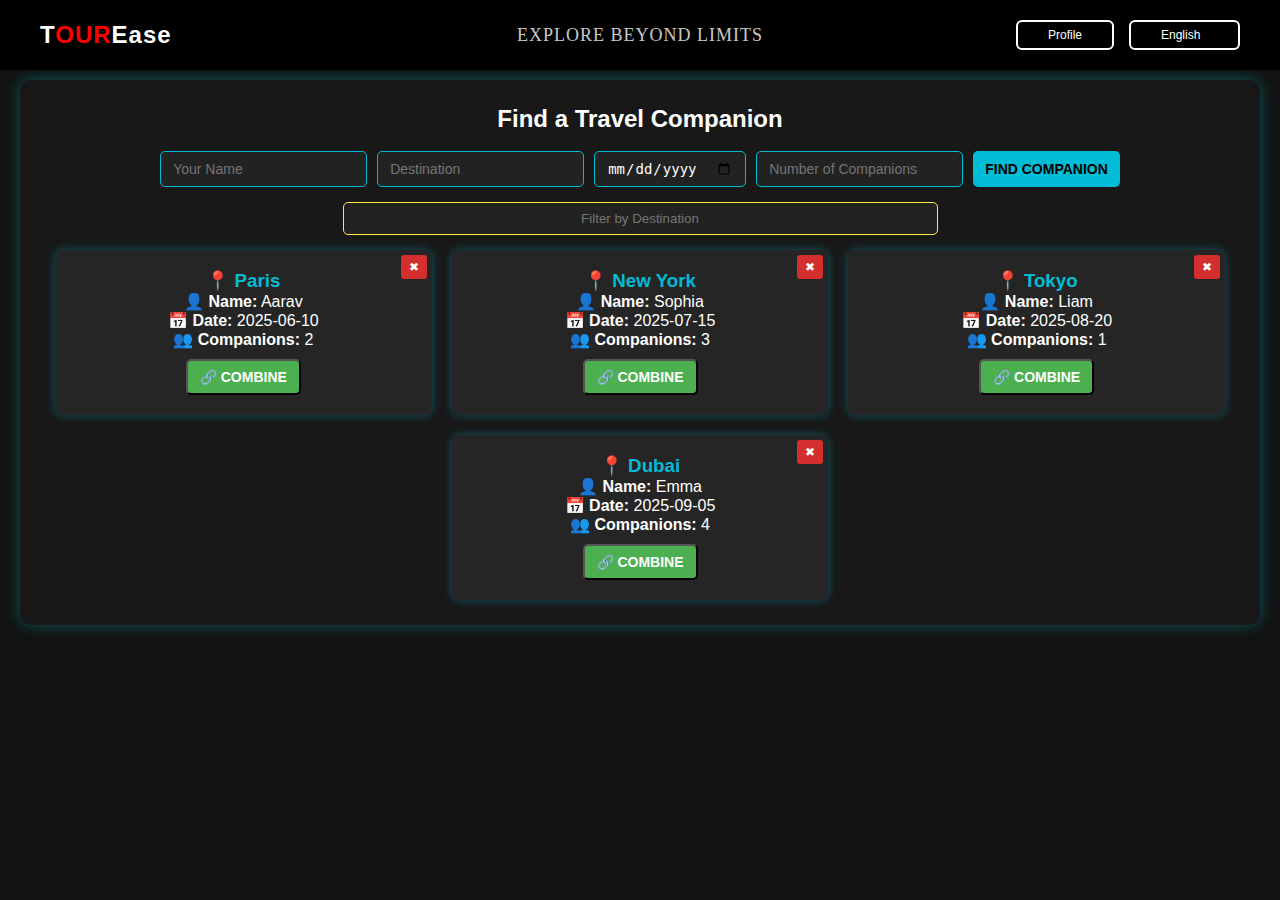
<file: companion.html>
<!DOCTYPE html>
<html lang="en">

<head>
    <meta charset="UTF-8" />
    <meta name="viewport" content="width=device-width, initial-scale=1.0" />
    <title>TourEase - My Companion</title>
    <link rel="stylesheet" href="companion.css">
</head>

<body>
    <!-- Header -->
    <header>
        <div class="logo">T<span class="highlight">OUR</span>Ease</div>
        <div class="slogan">Explore Beyond Limits</div>
        <nav>
            <button class="btn-login">Profile</button>
            <select id="language-select">
                <option value="en">English</option>
                <option value="fr">Français</option>
                <option value="es">Español</option>
                <option value="de">Deutsch</option>
            </select>
        </nav>
    </header>

    <body>
        <div class="companion-container">
            <h2>Find a Travel Companion</h2><br>

            <div class="companion-form">
                <input type="text" id="companion-name" placeholder="Your Name">
                <input type="text" id="companion-destination" placeholder="Destination">
                <input type="date" id="companion-date">
                <input type="number" id="companion-count" placeholder="Number of Companions">
                <button onclick="addCompanion()">Find Companion</button>
            </div>

            <div class="filter-section">
                <input type="text" id="filter-destination" placeholder="Filter by Destination"
                    oninput="filterCompanions()">
            </div>

            <div id="companion-list" class="companion-list"></div>
        </div>

        <!-- Include JavaScript -->
        <script>
            document.addEventListener("DOMContentLoaded", () => {
                preloadCompanions();
                loadCompanions();
            });

            function preloadCompanions() {
                if (!localStorage.getItem("companions")) {
                    let defaultCompanions = [
                        { name: "Aarav", destination: "Paris", date: "2025-06-10", count: 2 },
                        { name: "Sophia", destination: "New York", date: "2025-07-15", count: 3 },
                        { name: "Liam", destination: "Tokyo", date: "2025-08-20", count: 1 },
                        { name: "Emma", destination: "Dubai", date: "2025-09-05", count: 4 },
                    ];
                    localStorage.setItem("companions", JSON.stringify(defaultCompanions));
                }
            }

            function addCompanion() {
                let name = document.getElementById("companion-name").value;
                let destination = document.getElementById("companion-destination").value;
                let date = document.getElementById("companion-date").value;
                let count = document.getElementById("companion-count").value;

                if (!name || !destination || !date || !count) {
                    return alert("All fields are required!");
                }

                let companions = JSON.parse(localStorage.getItem("companions")) || [];
                companions.push({ name, destination, date, count });

                localStorage.setItem("companions", JSON.stringify(companions));
                loadCompanions();

                // Clear inputs
                document.getElementById("companion-name").value = "";
                document.getElementById("companion-destination").value = "";
                document.getElementById("companion-date").value = "";
                document.getElementById("companion-count").value = "";
            }

            function loadCompanions() {
                let companions = JSON.parse(localStorage.getItem("companions")) || [];
                let companionList = document.getElementById("companion-list");
                companionList.innerHTML = "";

                companions.forEach((companion, index) => {
                    let companionDiv = document.createElement("div");
                    companionDiv.classList.add("companion");

                    companionDiv.innerHTML = `
          <h3>📍 ${companion.destination}</h3>
          <div class="companion-details">
              <p><strong>👤 Name:</strong> ${companion.name}</p>
              <p><strong>📅 Date:</strong> ${companion.date}</p>
              <p><strong>👥 Companions:</strong> ${companion.count}</p>
          </div>
          <button class="combine-btn" onclick="combineCompanion('${companion.name}', '${companion.destination}', '${companion.date}')">🔗 Combine</button>
          <button class="delete-btn" onclick="deleteCompanion(${index})">✖</button>
      `;

                    companionList.appendChild(companionDiv);
                });
            }

            function deleteCompanion(index) {
                let companions = JSON.parse(localStorage.getItem("companions")) || [];
                let confirmDelete = confirm(
                    `Are you sure you want to remove this companion request?`
                );

                if (confirmDelete) {
                    companions.splice(index, 1);
                    localStorage.setItem("companions", JSON.stringify(companions));
                    loadCompanions();
                }
            }

            function filterCompanions() {
                let filterValue = document
                    .getElementById("filter-destination")
                    .value.toLowerCase();
                let companions = JSON.parse(localStorage.getItem("companions")) || [];

                let filteredCompanions = companions.filter((companion) =>
                    companion.destination.toLowerCase().includes(filterValue)
                );

                let companionList = document.getElementById("companion-list");
                companionList.innerHTML = "";

                filteredCompanions.forEach((companion, index) => {
                    let companionDiv = document.createElement("div");
                    companionDiv.classList.add("companion");

                    companionDiv.innerHTML = `
          <h3>📍 ${companion.destination}</h3>
          <div class="companion-details">
              <p><strong>👤 Name:</strong> ${companion.name}</p>
              <p><strong>📅 Date:</strong> ${companion.date}</p>
              <p><strong>👥 Companions:</strong> ${companion.count}</p>
          </div>
          <button class="combine-btn" onclick="combineCompanion('${companion.name}', '${companion.destination}', '${companion.date}')">🔗 Combine</button>
          <button class="delete-btn" onclick="deleteCompanion(${index})">✖</button>
      `;

                    companionList.appendChild(companionDiv);
                });
            }

            function combineCompanion(name, destination, date) {
                alert(
                    `You are now matched with ${name} for a trip to ${destination} on ${date}!`
                );
            }

        </script>



    </body>

</html>
</file>
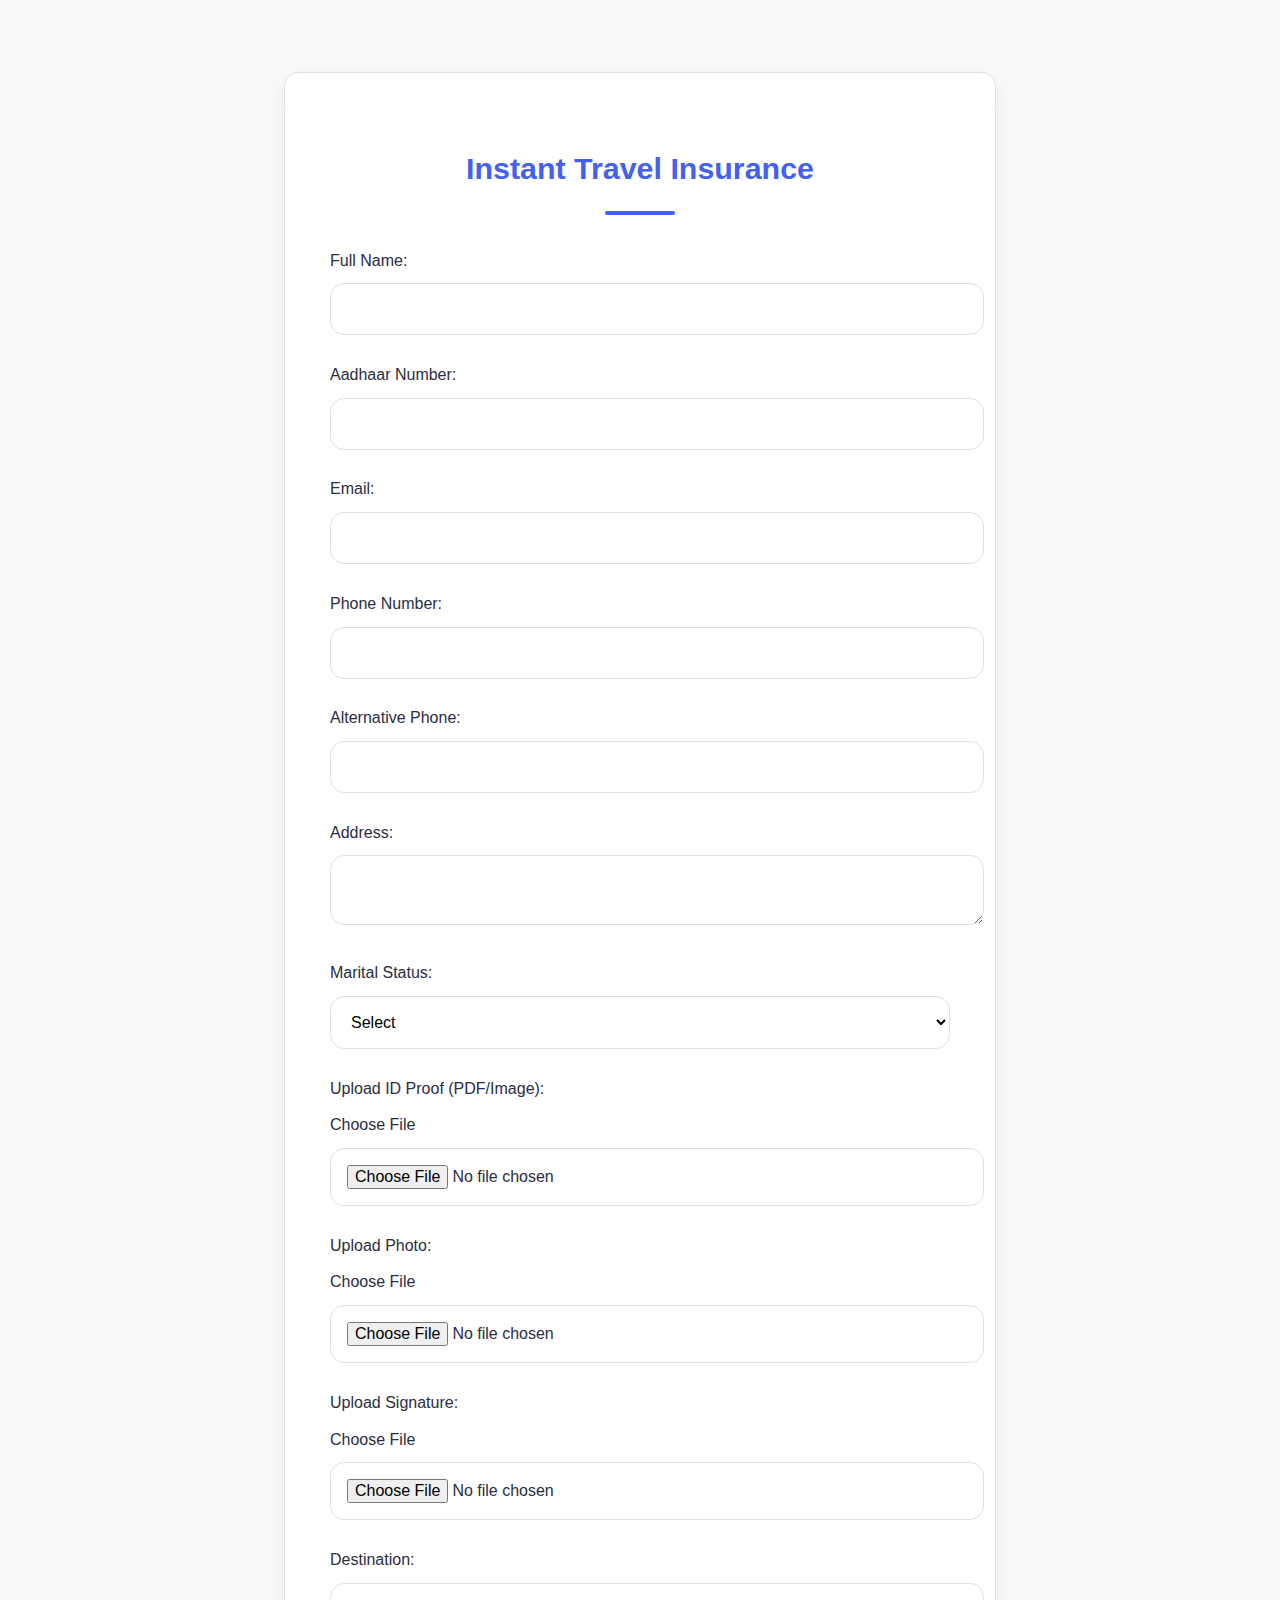
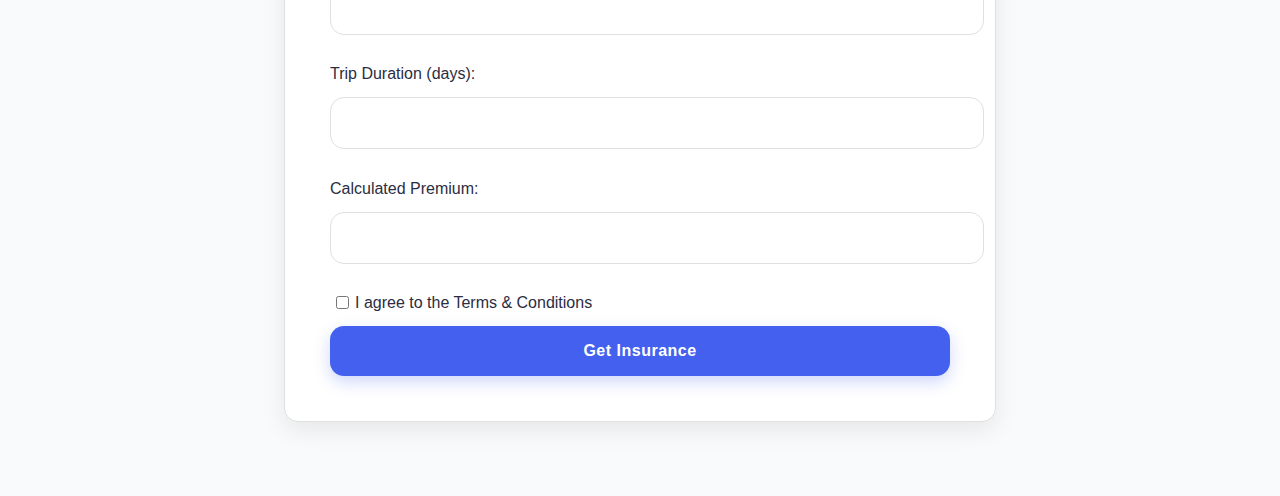
<file: insurance.html>
<!DOCTYPE html>
<html lang="en">
  <head>
    <meta charset="UTF-8" />
    <meta name="viewport" content="width=device-width, initial-scale=1.0" />
    <title>Travel Insurance</title>
    <link rel="stylesheet" href="insurance.css" />
  </head>
  <body>
    <div class="insurance-container">
      <h2>Instant Travel Insurance</h2>
      <form id="insurance-form">
        <div class="form-group">
          <label for="name">Full Name:</label>
          <input type="text" id="name" required />
        </div>

        <div class="form-group">
          <label for="aadhaar">Aadhaar Number:</label>
          <input type="text" id="aadhaar" required />
        </div>

        <div class="form-group">
          <label for="email">Email:</label>
          <input type="email" id="email" required />
        </div>

        <div class="form-group">
          <label for="phone">Phone Number:</label>
          <input type="tel" id="phone" required />
        </div>

        <div class="form-group">
          <label for="alt-phone">Alternative Phone:</label>
          <input type="tel" id="alt-phone" />
        </div>

        <div class="form-group">
          <label for="address">Address:</label>
          <textarea id="address" required></textarea>
        </div>

        <div class="form-group">
          <label for="marital-status">Marital Status:</label>
          <select id="marital-status" required>
            <option value="">Select</option>
            <option value="single">Single</option>
            <option value="married">Married</option>
          </select>
        </div>

        <div class="form-group">
          <label>Upload ID Proof (PDF/Image):</label>
          <div class="file-input">
            <label class="file-input-label" for="id-proof">Choose File</label>
            <input type="file" id="id-proof" accept="image/*,.pdf" required />
          </div>
        </div>

        <div class="form-group">
          <label>Upload Photo:</label>
          <div class="file-input">
            <label class="file-input-label" for="photo">Choose File</label>
            <input type="file" id="photo" accept="image/*" required />
          </div>
        </div>

        <div class="form-group">
          <label>Upload Signature:</label>
          <div class="file-input">
            <label class="file-input-label" for="signature">Choose File</label>
            <input type="file" id="signature" accept="image/*" required />
          </div>
        </div>

        <div class="form-group">
          <label for="destination">Destination:</label>
          <input type="text" id="destination" required />
        </div>

        <div class="form-group">
          <label for="duration">Trip Duration (days):</label>
          <input type="number" id="duration" min="1" required />
        </div>

        <div class="form-group">
          <label for="premium">Calculated Premium:</label>
          <input type="text" id="premium" readonly />
        </div>

        <div class="terms-container">
          <input
            type="checkbox"
            id="terms"
            required
            class="mass"
          />
          <label class="peru" for="terms">I agree to the Terms & Conditions</label>
        </div>

        <button type="button" id="submit-btn">Get Insurance</button>
      </form>
    </div>

    <script>
      // Calculate premium based on trip duration
      document
        .getElementById("duration")
        .addEventListener("input", function () {
          const days = this.value;
          if (days > 0) {
            const premium = days * 5; // ₹5 per day
            document.getElementById("premium").value = "$" + premium;
          }
        });

      // Form submission handler
      document
        .getElementById("submit-btn")
        .addEventListener("click", function () {
          // Validate form
          if (!document.getElementById("insurance-form").checkValidity()) {
            alert("Please fill all required fields correctly.");
            return;
          }

          // Store form data
          const formData = {
            name: document.getElementById("name").value,
            aadhaar: document.getElementById("aadhaar").value,
            email: document.getElementById("email").value,
            phone: document.getElementById("phone").value,
            altPhone: document.getElementById("alt-phone").value,
            address: document.getElementById("address").value,
            maritalStatus: document.getElementById("marital-status").value,
            destination: document.getElementById("destination").value,
            duration: document.getElementById("duration").value,
            premium: document.getElementById("premium").value,
            policyNumber: "POL" + Math.floor(100000 + Math.random() * 900000),    //using random to get different insurance num...
            groupNumber: "GRP" + Math.floor(10000 + Math.random() * 90000),
          };

          // Store text data in sessionStorage
          Object.keys(formData).forEach((key) => {
            sessionStorage.setItem(key, formData[key]);      //sessionstorage-web storage api used to store temp until reloaded...
          });

          // Process file uploads
          const processFile = (fileInputId, storageKey) => {
            return new Promise((resolve) => {
              const file = document.getElementById(fileInputId).files[0];
              if (file) {
                const reader = new FileReader();
                reader.onload = (e) => {
                  sessionStorage.setItem(storageKey, e.target.result);
                  resolve();
                };
                reader.readAsDataURL(file);
              } else {
                resolve();
              }
            });
          };

          // Process all files and then redirect
          Promise.all([
            processFile("photo", "photo"),
            processFile("signature", "signature"),
            processFile("id-proof", "idProof"),
          ]).then(() => {
            window.location.href = "confirmation.html";
          });
        });
    </script>
  </body>
</html>
</file>
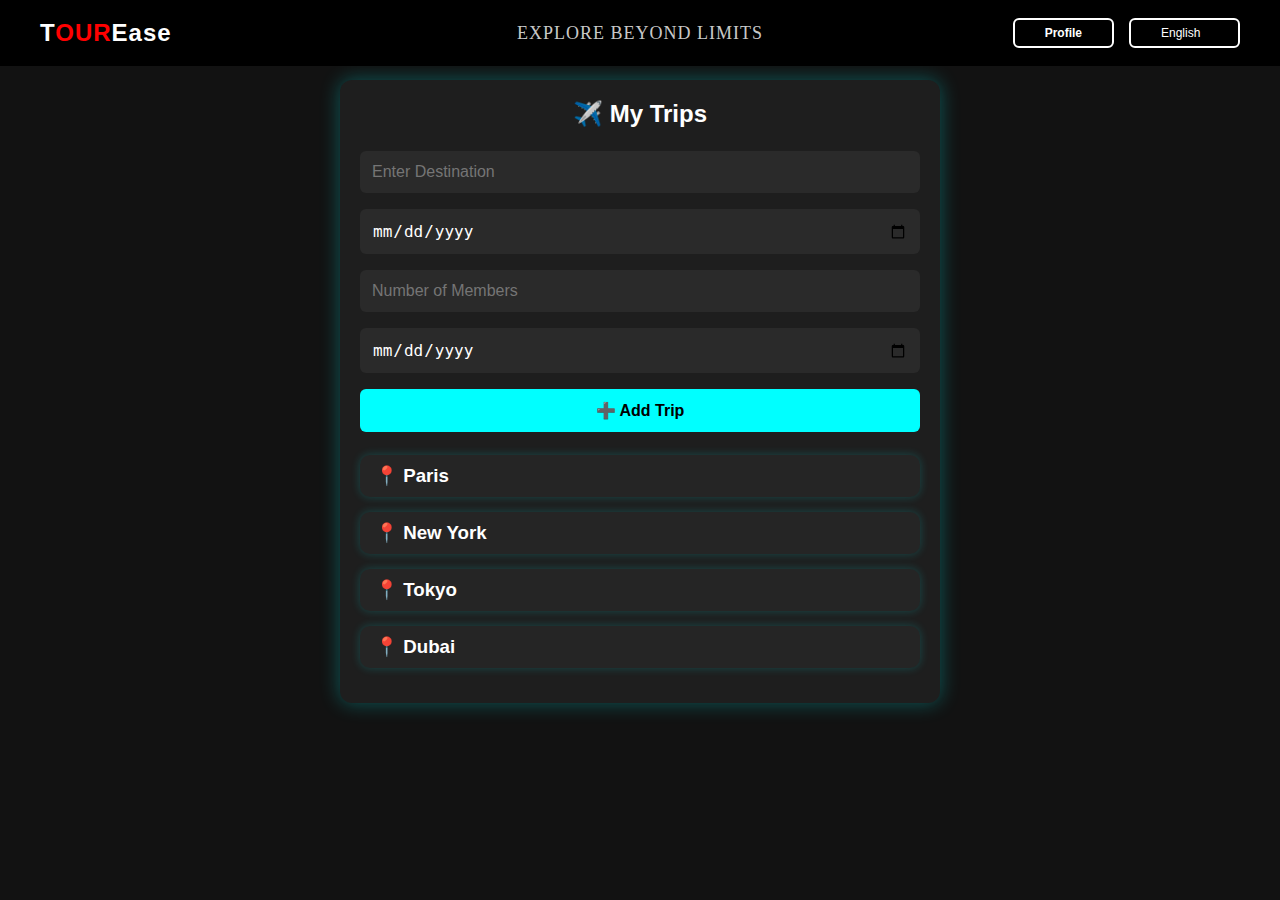
<file: mytrip.html>
<!DOCTYPE html>
<html lang="en">
  <head>
    <meta charset="UTF-8" />
    <meta name="viewport" content="width=device-width, initial-scale=1.0" />
    <title>TourEase - My Trips</title>
    <link rel="stylesheet" href="mytrip.css">
  </head>
  <body>
    <!-- Header -->
    <header>
      <div class="logo">T<span class="highlight">OUR</span>Ease</div>
      <div class="slogan">Explore Beyond Limits</div>
      <nav>
        <button class="btn-login">Profile</button>
        <select id="language-select">
          <option value="en">English</option>
          <option value="fr">Français</option>
          <option value="es">Español</option>
          <option value="de">Deutsch</option>
        </select>
      </nav>
    </header>

    <!-- Trip Storage -->
    <div class="container">
      <h2>✈️ My Trips</h2>
      <input type="text" id="destination" placeholder="Enter Destination" />
      <input type="date" id="date" />
      <input
        type="number"
        id="members"
        min="1"
        placeholder="Number of Members"
      />
      <input type="date" id="reminder" />
      <button onclick="addTrip()">➕ Add Trip</button>
      <div id="trip-list"></div>
    </div>

    <script>
      document.addEventListener("DOMContentLoaded", () => {
    if (!localStorage.getItem("trips")) {
        preloadTrips();
    }
    loadTrips();
    checkReminders();
});

function preloadTrips() {
    let defaultTrips = [
        { destination: "Paris", date: "2025-06-10", members: 2, reminder: "2025-06-05" },
        { destination: "New York", date: "2025-07-15", members: 3, reminder: "2025-07-10" },
        { destination: "Tokyo", date: "2025-08-20", members: 1, reminder: "2025-08-15" },
        { destination: "Dubai", date: "2025-09-05", members: 4, reminder: "2025-09-01" }
    ];

    localStorage.setItem("trips", JSON.stringify(defaultTrips));
}

function addTrip() {
    let destination = document.getElementById("destination").value;
    let date = document.getElementById("date").value;
    let members = document.getElementById("members").value;
    let reminder = document.getElementById("reminder").value;

    if (!destination || !date || !members || !reminder) {
        return alert("All fields are required!");
    }

    let trips = JSON.parse(localStorage.getItem("trips")) || [];
    trips.push({ destination, date, members, reminder });

    localStorage.setItem("trips", JSON.stringify(trips));
    loadTrips();

    // Clear input fields
    document.getElementById("destination").value = "";
    document.getElementById("date").value = "";
    document.getElementById("members").value = "";
    document.getElementById("reminder").value = "";
}

function loadTrips() {
    let trips = JSON.parse(localStorage.getItem("trips")) || [];
    let tripList = document.getElementById("trip-list");
    tripList.innerHTML = "";

    trips.forEach((trip, index) => {
        let tripDiv = document.createElement("div");
        tripDiv.classList.add("trip");

        tripDiv.innerHTML = `
            <h3>📍 ${trip.destination}</h3>
            <div class="trip-details">
                <p><strong>📅 Date:</strong> ${trip.date}</p>
                <p><strong>👥 Members:</strong> ${trip.members}</p>
                <p><strong>⏳ Reminder:</strong> ${trip.reminder}</p>
            </div>
            <button class="delete-btn" onclick="deleteTrip(${index})">✖</button>
        `;

        tripList.appendChild(tripDiv);
    });
}

function deleteTrip(index) {
    let trips = JSON.parse(localStorage.getItem("trips")) || [];
    let trip = trips[index];

    let confirmDelete = confirm(`Are you sure you want to delete the trip to ${trip.destination}?`);

    if (confirmDelete) {
        trips.splice(index, 1);
        localStorage.setItem("trips", JSON.stringify(trips));
        loadTrips();
    }
}

    </script>
  </body>
</html>
</file>
<file: insurance.css>
:root {
    --primary: #4361ee;
    --primary-light: #e0e7ff;
    --primary-dark: #3a56d4;
    --secondary: #ffffff;
    --background: #f9fafb;
    --text: #2b2d42;
    --text-light: #6c757d;
    --border: #e0e0e0;
    --shadow: 0 8px 24px rgba(0, 0, 0, 0.08);
    --radius: 14px;
    --transition: all 0.3s ease-in-out;
  }
  
  body {
    font-family: "Inter", -apple-system, BlinkMacSystemFont, sans-serif;
    background-color: var(--background);
    margin: 0;
    padding: 2rem;
    color: var(--text);
    line-height: 1.7;
  }
  
  .insurance-container {
    max-width: 620px;
    margin: 2.5rem auto;
    background: var(--secondary);
    padding: 2.8rem;
    border-radius: var(--radius);
    box-shadow: var(--shadow);
    border: 1px solid var(--border);
    transition: var(--transition);
  }
  
  .insurance-container:hover {
    transform: translateY(-4px);
    box-shadow: 0 10px 30px rgba(0, 0, 0, 0.12);
  }
  
  h2 {
    color: var(--primary);
    text-align: center;
    margin-bottom: 2rem;
    font-size: 1.9rem;
    font-weight: 700;
  }
  
  h2::after {
    content: "";
    display: block;
    width: 70px;
    height: 4px;
    background: var(--primary);
    margin: 1rem auto 0;
    border-radius: 2px;
  }
  
  .form-group {
    margin-bottom: 1.6rem;
  }
  
  label {
    display: block;
    margin-bottom: 0.6rem;
    font-weight: 500;
    color: var(--text);
    font-size: 1rem;
  }
  
  input,
  select,
  textarea {
    width: 100%;
    padding: 1rem;
    border: 1px solid var(--border);
    border-radius: var(--radius);
    font-size: 1rem;
    background-color: white;
    transition: var(--transition);
  }
  
  input:focus,
  select:focus,
  textarea:focus {
    outline: none;
    border-color: var(--primary);
    box-shadow: 0 0 0 4px var(--primary-light);
  }
  
  /* File Input - SINGLE BUTTON */
  .file-upload {
    display: flex;
    align-items: center;
    gap: 10px;
  }
  
  .file-upload label {
    width: 100%;
    text-align: center;
    padding: 1rem;
    background-color: var(--background);
    border: 1px dashed var(--border);
    border-radius: var(--radius);
    cursor: pointer;
    font-weight: 500;
    transition: var(--transition);
  }
  
  .file-upload label:hover {
    background-color: #e9ecef;
    border-color: var(--primary);
  }
  
  .file-upload input[type="file"] {
    display: none;
  }
  
  /* Checkbox Terms - ALIGNED LEFT */
  .terms {
    display: flex;
    align-items: center; /* Vertically center items */
    justify-content: flex-start; /* Force left alignment */
    margin: 2rem 0;
    padding: 0;
    width: 100%;
    margin-left: 0; /* Remove any left margin */
    padding-left: 0; /* Remove any left padding */
  }
  
  .terms input {
    width: 18px;
    height: 18px;
    accent-color: var(--primary);
    cursor: pointer;
    margin: 0;
    padding: 0;
    flex-shrink: 0;
    margin-right: 10px; /* Space between checkbox and label */
  }
  
  .terms label {
    font-weight: 400;
    display: inline;
    color: var(--text-light);
    font-size: 0.95rem;
    cursor: pointer;
    margin: 0;
    padding: 0;
    text-align: left;
  }
  /* Buttons */
  button {
    background-color: var(--primary);
    color: white;
    border: none;
    padding: 1rem;
    font-size: 1rem;
    font-weight: 600;
    border-radius: var(--radius);
    cursor: pointer;
    width: 100%;
    transition: var(--transition);
    letter-spacing: 0.5px;
    box-shadow: 0 6px 16px rgba(67, 97, 238, 0.25);
  }
  
  button:hover {
    background-color: var(--primary-dark);
    transform: translateY(-2px);
    box-shadow: 0 8px 18px rgba(67, 97, 238, 0.35);
  }
  
  /* Responsive Design */
  @media (max-width: 640px) {
    body {
      padding: 1rem;
    }
  
    .insurance-container {
      padding: 1.8rem;
    }
  
    button {
      font-size: 0.95rem;
      padding: 0.9rem;
    }
  }
  

.mass{
  display: flex;
  margin: 0;
  background: none;
  width: 25px;
  position: relative;
  bottom: 5px;
  padding: 0;

}

.terms-container{
  display: flex;
  align-items: center;
  
}

.peru{
  display: flex;
  margin-right: 3px;
}
</file>
<file: companion.css>
/* General Reset */
* {
    margin: 0;
    padding: 0;
    box-sizing: border-box;
}

/* Body Styling */
body {
    font-family: "Poppins", sans-serif;
    background: #121212;
    color: white;
    text-align: center;
    padding: 80px 20px 20px;
}

/* Header Styling */
header {
    position: fixed;
    top: 0;
    left: 0;
    width: 100%;
    padding: 20px 40px;
    background-color: #000;
    display: flex;
    justify-content: space-between;
    align-items: center;
    color: white;
    z-index: 10;
}

/* Logo Styling */
.logo {
    font-size: 24px;
    font-weight: 600;
    letter-spacing: 1px;
    color: white;
}

.logo .highlight {
    color: red;
}

/* Slogan Styling */
.slogan {
    font-size: 18px;
    font-weight: 400;
    color: rgba(255, 255, 255, 0.8);
    text-transform: uppercase;
    letter-spacing: 1px;
    position: absolute;
    left: 50%;
    transform: translateX(-50%);
    font-family: "Merriweather", serif;
}

/* Navigation */
nav {
    display: flex;
    align-items: center;
}

/* Login Button */
.btn-login {
    padding: 6px 30px;
    background: transparent;
    border: 2px solid white;
    color: white;
    font-size: 12px;
    border-radius: 6px;
    cursor: pointer;
    transition: 0.3s ease;
}

.btn-login:hover {
    background: white;
    color: black;
}

/* Language Dropdown */
#language-select {
    margin-left: 15px;
    padding: 6px 30px;
    border: 2px solid white;
    background: transparent;
    color: white;
    font-size: 12px;
    border-radius: 6px;
    cursor: pointer;
    transition: all 0.3s ease-in-out;
    appearance: none;
}

#language-select:hover {
    background: white;
    color: black;
}

/* Main Container */
.container {
    width: 90%;
    max-width: 1200px;
    margin: 20px auto;
    padding: 30px;
    background: #1e1e1e;
    border-radius: 12px;
    box-shadow: 0px 0px 25px rgba(0, 255, 255, 0.3);
}

/* Companion Finder Section */
.companion-container {
    width: 100%;
    padding: 25px;
    background-color: #181818;
    border-radius: 10px;
    box-shadow: 0 0 15px rgba(0, 255, 255, 0.3);
}

/* Form Section */
.companion-form {
    display: flex;
    justify-content: center;
    gap: 10px;
    margin-bottom: 15px;
}

.companion-form input,
.companion-form button {
    padding: 8px 12px;
    border-radius: 5px;
    border: 1px solid #00bcd4;
    background: #222;
    color: white;
    font-size: 14px;
    transition: 0.3s ease-in-out;
}

.companion-form input:focus {
    outline: none;
    box-shadow: 0 0 8px #00bcd4;
}

.companion-form button {
    cursor: pointer;
    background: #00bcd4;
    border: none;
    color: black;
    font-weight: bold;
    text-transform: uppercase;
    transition: 0.3s ease;
}

.companion-form button:hover {
    background: #0288d1;
    box-shadow: 0 0 10px #0288d1;
}

/* Filter Section */
.filter-section {
    text-align: center;
    margin-bottom: 15px;
}

.filter-section input {
    width: 50%;
    padding: 8px;
    border-radius: 5px;
    border: 1px solid #ffeb3b;
    background: #222;
    color: white;
    text-align: center;
    transition: 0.3s;
}

.filter-section input:focus {
    outline: none;
    box-shadow: 0 0 10px #ffeb3b;
}

/* Companion List */
.companion-list {
    display: flex;
    flex-wrap: wrap;
    gap: 20px;
    justify-content: center;
}

/* Individual Companion Card */
.companion {
    width: calc(33.333% - 20px);
    min-width: 280px;
    background: #252525;
    padding: 20px;
    border-radius: 8px;
    text-align: center;
    transition: 0.3s;
    box-shadow: 0 0 10px rgba(0, 188, 212, 0.4);
    position: relative;
}

.companion:hover {
    background: #303030;
    box-shadow: 0 0 12px rgba(0, 188, 212, 0.5);
}

.companion h3 {
    color: #00bcd4;
    font-weight: 600;
}

/* Responsive Design */
@media (max-width: 1024px) {
    .companion {
        width: calc(50% - 20px);
    }
}

@media (max-width: 768px) {
    .companion {
        width: 100%;
    }
}

/* Combine Button (Centered) */
.combine-btn {
    background: #4caf50;
    color: white;
    padding: 6px 12px;
    border-radius: 100px;
    font-size: 12px;
    transition: all 0.3s;
    color: white;
    padding: 8px 12px;
    cursor: pointer;
    font-size: 14px;
    font-weight: bold;
    text-transform: uppercase;
    margin-top: 10px;
    border-radius: 5px;
    transition: 0.3s;
}




.combine-btn:hover {
    background: #388e3c;
    box-shadow: 0 0 12px #4caf50;
}


/* Delete Button */
.companion .delete-btn {
    position: absolute;
    top: 5px;
    right: 5px;
    background: #d32f2f;
    border: none;
    color: white;
    padding: 5px 8px;
    cursor: pointer;
    font-size: 12px;
    border-radius: 3px;
    transition: 0.3s;
}

.companion .delete-btn:hover {
    background: #ff5252;
    box-shadow: 0 0 10px #ff5252;
}
</file>
<file: mytrip.css>
/* General Reset */
* {
    margin: 0;
    padding: 0;
    box-sizing: border-box;
}

/* Body Styling */
body {
    font-family: 'Poppins', sans-serif;
    background: #121212;
    color: white;
    text-align: center;
    padding: 80px 20px 20px;
}

/* Header Styling */
header {
    position: fixed;
    top: 0;
    left: 0;
    width: 100%;
    padding: 10px 40px;
    background-color: #000;
    display: flex;
    justify-content: space-between;
    align-items: center;
    color: white;
    z-index: 10;
}

/* Logo Styling */
.logo {
    font-size: 24px;
    font-weight: 600;
    letter-spacing: 1px;
    color: white;
}

.logo .highlight {
    color: red;
}

/* Slogan Styling */
.slogan {
    font-size: 18px;
    font-weight: 400;
    color: rgba(255, 255, 255, 0.8);
    text-transform: uppercase;
    letter-spacing: 1px;
    position: absolute;
    left: 50%;
    transform: translateX(-50%);
    font-family: 'Merriweather', serif;
}

/* Navigation */
nav {
    display: flex;
    align-items: center;
}

/* Login Button */
.btn-login {
    padding: 6px 30px;
    background: transparent;
    border: 2px solid white;
    color: white;
    font-size: 12px;
    border-radius: 6px;
    cursor: pointer;
    transition: 0.3s ease;
}

.btn-login:hover {
    background: white;
    color: black;
}

/* Language Dropdown */
#language-select {
    margin-left: 15px;
    padding: 6px 30px;
    border: 2px solid white;
    background: transparent;
    color: white;
    font-size: 12px;
    border-radius: 6px;
    cursor: pointer;
    transition: all 0.3s ease-in-out;
    appearance: none;
}

#language-select:hover {
    background: white;
    color: black;
}

/* Container */
.container {
    max-width: 600px;
    margin: auto;
    padding: 20px;
    background: #1e1e1e;
    border-radius: 12px;
    box-shadow: 0px 0px 20px rgba(0, 255, 255, 0.3);
}

h2 {
    margin-bottom: 15px;
}

/* Inputs & Button */
input, button {
    width: 100%;
    margin: 8px 0;
    padding: 12px;
    border-radius: 6px;
    border: none;
    font-size: 16px;
}

input {
    background: #2a2a2a;
    color: white;
    outline: none;
}

button {
    background: #00ffff;
    color: black;
    font-weight: bold;
    cursor: pointer;
    transition: 0.3s;
}

button:hover {
    background: #00cccc;
}

/* Trip Cards */
.trip {
    background: #252525;
    border-radius: 10px;
    padding: 15px;
    margin: 15px 0;
    box-shadow: 0px 0px 10px rgba(0, 255, 255, 0.2);
    transition: 0.3s;
    position: relative;
    cursor: pointer;
    text-align: left;
    padding: 10px 15px;
}

.trip:hover {
    transform: scale(1.02);
    box-shadow: 0px 0px 15px rgba(0, 255, 255, 0.4);
}

/* Trip Details on Hover */
.trip-details {
    display: none;
    margin-top: 10px;
    font-size: 14px;
    color: #bbb;
}

.trip:hover .trip-details {
    display: block;
}

/* Delete Button */
.delete-btn {
    background: red;
    color: white;
    border: none;
    padding: 2px 5px;
    cursor: pointer;
    position: absolute;
    right: 8px;
    top: 8px;
    border-radius: 4px;
    font-size: 10px;
    width: 18px;
    height: 18px;
    display: none;
    line-height: 1;
    text-align: center;
}

.trip:hover .delete-btn {
    display: block;
}
</file>
